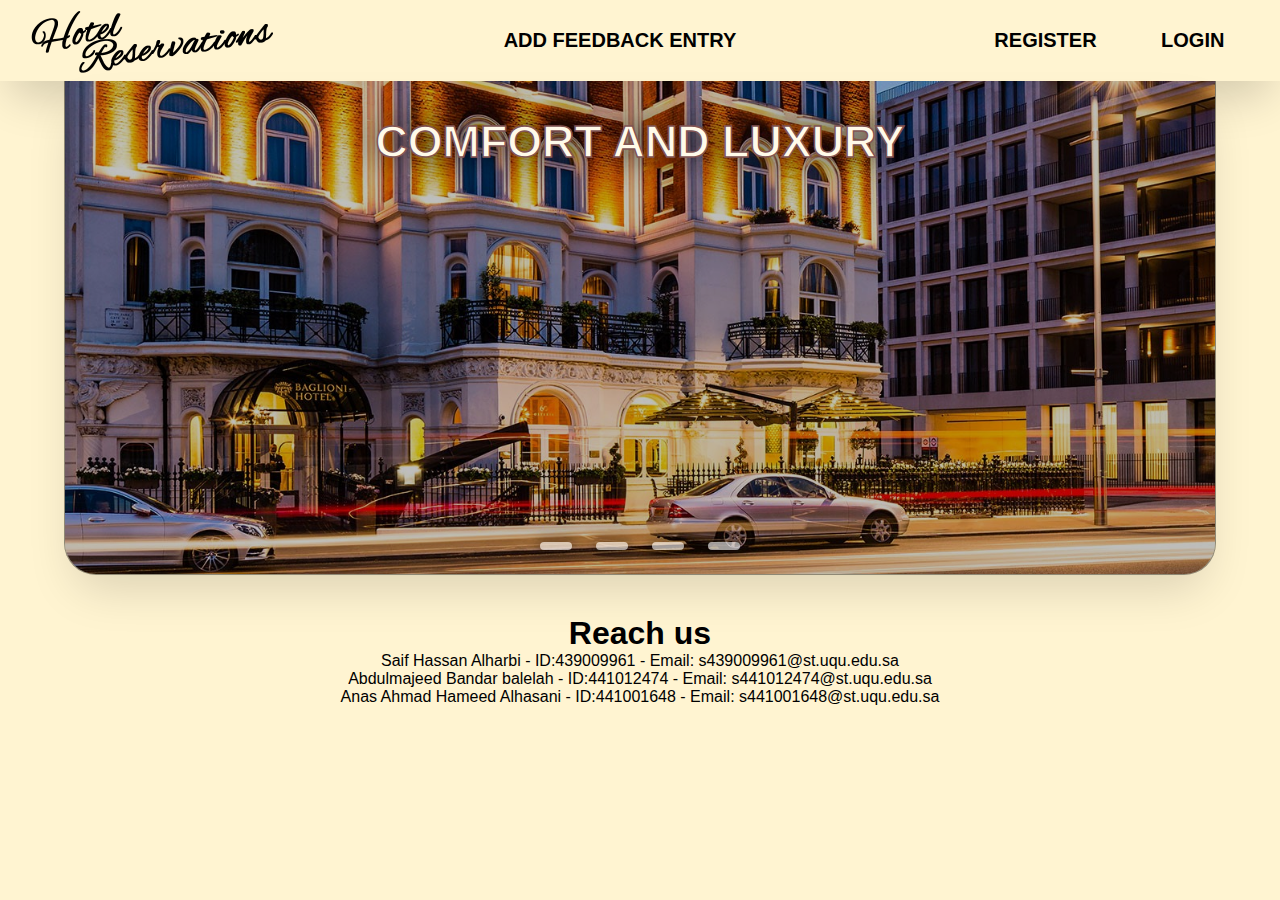
<file: index.html>
<!DOCTYPE html>
<html lang="en">

<head>
    <meta charset="UTF-8">
    <meta http-equiv="X-UA-Compatible" content="IE=edge">
    <meta name="viewport" content="width=device-width, initial-scale=1.0">
    <title>Hotel Reservation</title>
    <link rel="stylesheet" href="style.css">
</head>

<body>
    <div class="page">
        <nav class="header">
            <a href="index.html">
                <img class="logo" src="images/logo.png" alt="Hotel logo" title="Home Page">
            </a>
            <div class="header-mid">
                <li class="list"><a href="#" class="header-text" id="add-feedback">ADD FEEDBACK ENTRY</a></li>
            </div>
            <div class="header-right">
                <ul>
                    <li class="list"><a href="register.html" class="header-text">REGISTER</a></li>
                    <li class="list"><a href="login.html" class="header-text">LOGIN</a></li>
                </ul>
            </div>
        </nav>
        <div id="feedback-modal" class="modal">
            <div class="modal-content">
                <span class="close-button" id="close-btn">&times;</span>
                <form onsubmit="closeModal()">
                    <div class="fb-fields">
                        <label class="feedback-label">Write your feedback please</label>
                        <textarea rows="5" cols="50" class="feedback-field" id="feedback-field" placeholder="Write here..." required autofocus></textarea>
                        <input type="submit" class="feedback-submit-button hover-effect" id="feedback-submit" title="Submit your feedback" value="Submit">
                    </div>
                </form>
            </div>
        </div>
        <div class="slideshow">
            <div class="black-dim">
                <div class="textover-images">
                    <h1>COMFORT AND LUXURY</h1>
                </div>
            </div>

            <div class="slider-div">
                <img id="slide-1" src="images/slide-1.jpg" alt="Hotel-images">
                <img id="slide-2" src="images/slide-2.jpg" alt="Hotel-images">
                <img id="slide-3" src="images/slide-3.jpg" alt="Hotel-images">
                <img id="slide-4" src="images/slide-4.jpg" alt="Hotel-images">
            </div>
            <div class="slider-dots">
                <a href="#slide-1"></a>
                <a href="#slide-2"></a>
                <a href="#slide-3"></a>
                <a href="#slide-4"></a>
            </div>
        </div>
        <div class="paragraph-div">
            <h1 class="paragraph-title">Reach us</h1>
            <p class="paragraph-text">Saif Hassan Alharbi - ID:439009961 - Email: s439009961@st.uqu.edu.sa</p>
            <p class="paragraph-text">Abdulmajeed Bandar balelah - ID:441012474 - Email: s441012474@st.uqu.edu.sa</p>
            <p class="paragraph-text">Anas Ahmad Hameed Alhasani - ID:441001648 - Email: s441001648@st.uqu.edu.sa</p>
        </div>
    </div>

    <script src="script.js"></script>
</body>

</html>
</file>
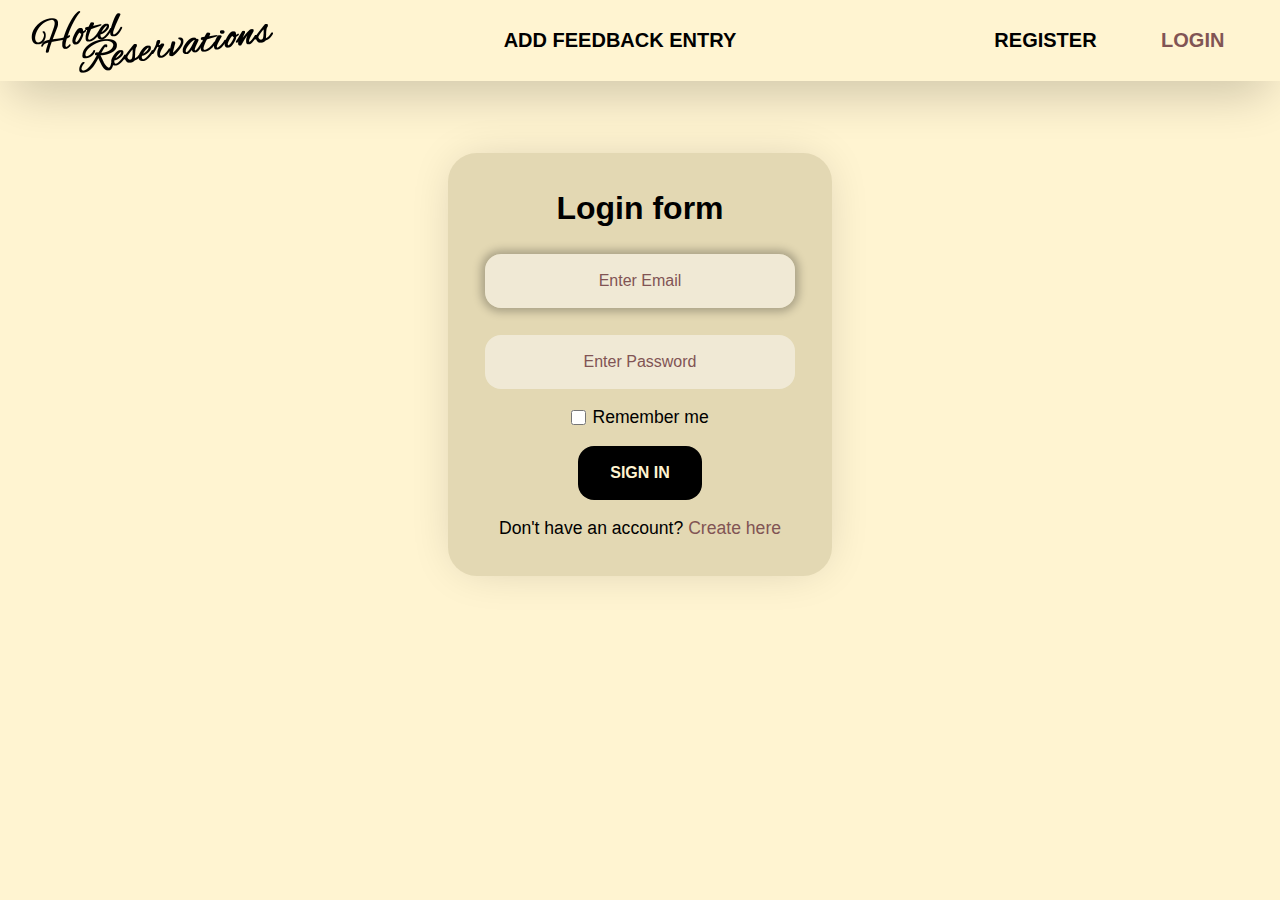
<file: login.html>
<!DOCTYPE html>
<html lang="en">

<head>
    <meta charset="UTF-8">
    <meta http-equiv="X-UA-Compatible" content="IE=edge">
    <meta name="viewport" content="width=device-width, initial-scale=1.0">
    <title>Login Page</title>
    <link rel="stylesheet" href="style.css">
</head>

<body>
    <div class="page">
        <nav class="header">
            <a href="index.html">
                <img class="logo" src="images/logo.png" alt="Hotel logo" title="Home Page">
            </a>
            <div class="header-mid">
                <li class="list"><a href="#" class="header-text" id="add-feedback">ADD FEEDBACK ENTRY</a></li>
            </div>
            <div class="header-right">
                <ul>
                    <li class="list"><a href="register.html" class="header-text">REGISTER</a></li>
                    <li class="list"><label class="disabled-text" title="You are in the login page">LOGIN</label></li>
                </ul>
            </div>
        </nav>
        <div id="feedback-modal" class="modal">
            <div class="modal-content">
                <span class="close-button" id="close-btn">&times;</span>
                <form onsubmit="closeModal()">
                    <div class="fb-fields">
                        <label class="feedback-label">Write your feedback please</label>
                        <textarea rows="5" cols="50" class="feedback-field" id="feedback-field" placeholder="Write here..." required autofocus></textarea>
                        <input type="submit" class="feedback-submit-button hover-effect" id="feedback-submit" title="Submit your feedback" value="Submit">
                    </div>
                </form>
            </div>
        </div>
        <div class="login-page">
            <form class="login-form">
                <h1>Login form</h1>
                <div>
                    <label for="email" class="error-message" id="loginEmailError">Email must be filled</label>
                    <input type="email" class="login-input-field" id="loginEmail" title="Email" placeholder="Enter Email" required autofocus>
                </div>
                <div>
                    <label for="loginPassword" class="error-message" id="loginPasswordError">Password must be filled</label>
                    <input type="Password" class="login-input-field" id="loginPassword" title="Password" placeholder="Enter Password" required>
                </div>
                <div class="checkbox-div">
                    <input type="checkbox" class="checkbox" id="rememberMe">
                    <label for="rememberMe" class="checkbox-text">Remember me</label>
                </div>
                <input type="submit" class="login-button hover-effect" id="submitButton" title="Sign in" value="Sign in" disabled>
                <div class="hyperlink">
                    <label for="reg-link">Don't have an account?</label>
                    <a href="register.html" id="reg-link">Create here</a>
                </div>
            </form>
        </div>
    </div>

    <script src="script.js"></script>
</body>

</html>
</file>
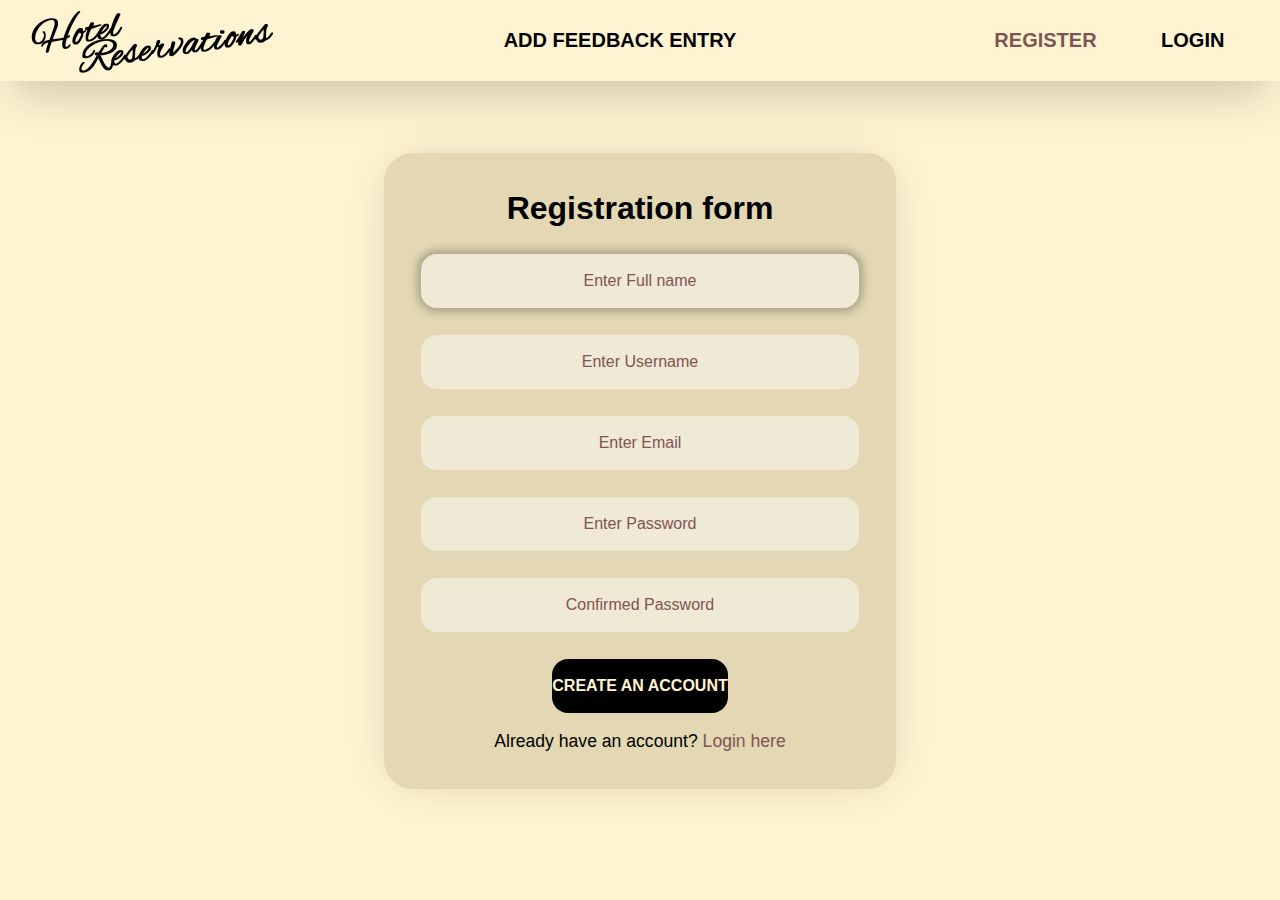
<file: register.html>
<!DOCTYPE html>
<html lang="en">

<head>
    <meta charset="UTF-8">
    <meta http-equiv="X-UA-Compatible" content="IE=edge">
    <meta name="viewport" content="width=device-width, initial-scale=1.0">
    <title>Register Page</title>
    <link rel="stylesheet" href="style.css">
</head>

<body>
    <div class="page">
        <nav class="header">
            <a href="index.html">
                <img class="logo" src="images/logo.png" alt="Hotel logo" title="Home Page">
            </a>
            <div class="header-mid">
                <li class="list"><a href="#" class="header-text" id="add-feedback">ADD FEEDBACK ENTRY</a></li>
            </div>
            <div class="header-right">
                <ul>
                    <li class="list"><label class="disabled-text" title="You are in the registeration page">REGISTER</label></li>
                    <li class="list"><a href="login.html" class="header-text">LOGIN</a></li>
                </ul>
            </div>
        </nav>
        <div id="feedback-modal" class="modal">
            <div class="modal-content">
                <span class="close-button" id="close-btn">&times;</span>
                <form onsubmit="closeModal()">
                    <div class="fb-fields">
                        <label class="feedback-label">Write your feedback please</label>
                        <textarea rows="5" cols="50" class="feedback-field" id="feedback-field" placeholder="Write here..." required autofocus></textarea>
                        <input type="submit" class="feedback-submit-button hover-effect" id="feedback-submit" title="Submit your feedback" value="Submit">
                    </div>
                </form>
            </div>
        </div>
        <div class="reg-page">
            <form class="reg-form">
                <h1>Registration form</h1>
                <div>
                    <label for="fullName" class="error-message" id="fullNameError">Full name must be between 5 and 24 characters</label>
                    <input type="text" class="input-field" id="fullName" title="Full name" placeholder="Enter Full name" required autofocus>
                </div>
                <div>
                    <label for="userName" class="error-message" id="userNameError">Username must be between 5 and 16 characters</label>
                    <input type="text" class="input-field" id="userName" title="Username" placeholder="Enter Username" required>
                </div>

                <div>
                    <label for="email" class="error-message" id="emailError">Email must be between 8 and 24 characters</label>
                    <input type="email" class="input-field" id="email" title="Email" placeholder="Enter Email" required>
                </div>
                <div>
                    <label for="password" class="error-message" id="passwordError">Password must be between 8 and 16 characters</label>
                    <input type="Password" class="input-field" id="password" title="Password" placeholder="Enter Password" required>
                </div>
                <div>
                    <label for="confirmedPassword" class="error-message" id="confirmedPasswordError">Must match password</label>
                    <input type="Password" class="input-field" id="confirmedPassword" title="Confirmed Password" placeholder="Confirmed Password" required>
                </div>
                <input type="submit" class="submit-button hover-effect" id="submitButton" title="Submit your registration" value="Create an Account" disabled>
                <div class="hyperlink">
                    <label for="login-link">Already have an account?</label>
                    <a href="login.html" id="reg-link">Login here</a>
                </div>
            </form>
        </div>
    </div>

    <script src="script.js"></script>
</body>

</html>
</file>
<file: style.css>
*{
    margin: 0;
    padding: 0;
    box-sizing: border-box;
    font-family: 'Open Sans', sans-serif;
}
:root {
    --primary-color: #fff4d1;
    --secondary-color: #e3d8b3;
    --font-color: #000000;
    --font-color1: #815454;
}

.body, html{
    background-color: var(--primary-color);
}
.header{
    padding: 0px 2%;
    width: 100%;
    height: 9vh;
    display: flex;
    align-items: center;
    justify-content: space-between;
    box-shadow: 0 1.5rem 3rem -0.75rem rgba(0, 0, 0, 0.20);
}
.header-mid{
    text-align: center;
}
.logo{
    width: 250px;
    height: 70px;
}
.list{
    display: inline-block;
    list-style: none;
    margin: 10px 30px;
}
.header-text{
    font-weight: 700;
    font-size: 1.25rem;
    text-decoration: none;
    color: var(--font-color);
}
.disabled-text{
    font-weight: 700;
    font-size: 1.25rem;
    text-decoration: none;
    color: var(--font-color1);
}
.header-text:hover{
    color: var(--font-color1);
    text-shadow: 0 0 0.05rem rgba(0, 0, 0, 0.75);
    transition: 200ms;
}

/* Header style end */

.modal{
    display: none; 
    position: fixed; 
    z-index: 2;  
    left: 0;
    top: 0;
    width: 100%; 
    height: 100%; 
    overflow: auto; 
    background-color: rgba(0,0,0,0.5);
} 
.modal-content {
    background-color: var(--secondary-color);
    display: flex;
    flex-direction: column;
    width: fit-content;
    height: fit-content;
    margin: 30vh auto;
    overflow: hidden;
    border-radius: 1.8rem;
}
.close-button {
    color: #000000;
    font-size: 28px;
    font-weight: bold;
    margin-left:auto;
    padding:1vh 1vw 0 1vw;
    cursor: pointer;
}
.fb-fields{
    display: flex;
    flex-direction: column;
    justify-content: space-between;
    padding:0 35px 2vh 35px;
}

.feedback-label{
    text-align: center;
    font-size: 1.2rem;
    color: var(--font-color);
}

.feedback-field{
    width: 100%;
    height: 10vh;
    min-width: 15vw;
    min-height: 4vh;
    margin-top: 1vh;
    border: none;
    border-radius: 1rem;
    outline: none;
    text-align: center;
    padding:0.5rem;
    font-size: 1rem;
    background-color: rgba(255, 255, 255, 0.45);
}

.feedback-submit-button{
    width: 100%;
    height: 5vh;
    margin: 2vh auto 2vh auto;
    border: none;
    border-radius: 1rem;
    outline: none;
    background-color: var(--font-color);
    color: var(--primary-color);
    text-transform: uppercase;
    cursor: pointer;
    font-size: 1rem; 
    font-weight: 700;
}

/* Modal style end */

.slideshow{
    position: relative;
    max-width: 90%;
    margin: 0 auto;
}
.black-dim{
    position: absolute;
    top: 0;
    left: 0;
    width: 100%;
    height: 100%;
    background-color: rgba(0, 0, 0, 0.25);
    border-radius: 0 0 2rem 2rem;
}
.textover-images{
    text-align: center;
    margin-top: 3%;
}
.textover-images h1{
    font-weight: 700;
    font-size: 3.5vw;
    color:#fffae9;
    text-shadow:0 0 2rem #000000;
    -webkit-text-stroke: 1.5px #815454;
}
.slider-div{
    display: flex;
    aspect-ratio: 21/9;
    overflow-x: auto;
    overflow: hidden;
    scroll-snap-type: x mandatory;
    scroll-behavior: smooth;
    box-shadow: 0 1.5rem 3rem -0.75rem rgba(0, 0, 0, 0.15);
    border-radius: 0 0 2rem 2rem;
    border: 1px solid rgba(0, 0, 0, 0.25);
    border-top: none;
    
}
.slider-div img{
    margin-top: -20%;
    flex: 1 0 100%;
    scroll-snap-align: start;
    object-fit: cover;
}
.slider-dots{
    display: flex;
    columns-gap: 1rem;
    position: absolute;
    bottom: 1.25rem;
    left: 50%;
    transform: translateX(-50%);
    z-index: 1;
}
.slider-dots a{
    width: 2rem;
    height: 0.50rem;
    margin: 0.3rem 0.75rem;
    border-radius: 0.5rem;
    background-color: #ffffff;
    box-shadow: 0 0 0.75rem 0.25rem rgba(0, 0, 0, 0.50);
    opacity: 60%;
    transition: opacity ease 200ms;
}
.slider-dots a:hover{
    opacity: 100%;
}

/* Slider style end */

.paragraph-div{
    display: flex;
    flex-direction: column;
    align-items: center;
    margin-top: 40px;
}
.paragraph-text{
    font-size: 1rem;
}

/* Paragraph style end */

/* ---------- Home Page style end ---------- */

.reg-page{
    height: fit-content;
    max-width: 40%;
    margin: 8vh auto;
    overflow: hidden;
    background-color: var(--secondary-color);
    box-shadow: 0 0 3rem -0.75rem rgba(0, 0, 0, 0.20);
    border-radius: 1.8rem;
} 
.reg-form h1{
    text-align: center;
    font-size: 2rem;
    margin-bottom: 1vh;
}
.reg-form{
    width: 100%;
    height: 100%;
    display: flex;
    flex-direction: column;
    justify-content: space-between;
    padding: 2.3rem;
}
.input-field{
    width: 100%;
    height: 6vh;
    margin-bottom: 1vh;
    border: none;
    border-radius: 1rem;
    outline: none;
    text-align: center;
    font-size: 1.1rem;
    background-color: rgba(255, 255, 255, 0.45);
}
.input-field::placeholder{
    text-align: center;
    font-size: 1rem;
    color: var(--font-color1);
}
.input-field:focus{
    box-shadow: 0 0 0.5rem 0.25rem rgba(0, 0, 0, 0.25);
    transition: 200ms;
}
.submit-button{
    width: 40%;
    height: 6vh;
    margin: 2vh auto 2vh auto;
    border: none;
    border-radius: 1rem;
    outline: none;
    background-color: var(--font-color);
    color: var(--primary-color);
    text-transform: uppercase;
    cursor: pointer;
    font-size: 1rem; 
    font-weight: 700;
}
.hover-effect:hover{
    border:var(--font-color) solid 0.15rem;
    background-color: var(--primary-color);
    color: var(--font-color);
    box-shadow: 0 0 0.5rem 0.25rem rgba(0, 0, 0, 0.25);
    transition: 250ms;
}
form div{
    text-align: center;
}
/* Registration page style end */

.login-page{
    height: fit-content;
    max-width: 30%;
    margin: 8vh auto;
    overflow: hidden;
    background-color: var(--secondary-color);
    box-shadow: 0 0 3rem -0.75rem rgba(0, 0, 0, 0.20);
    border-radius: 1.8rem;
} 
.login-form h1{
    text-align: center;
    font-size: 2rem;
    margin-bottom: 1vh;
}
.login-form{
    width: 100%;
    height: 100%;
    display: flex;
    flex-direction: column;
    justify-content: space-between;
    padding: 2.3rem;
}
.login-input-field{
    width: 100%;
    height: 6vh;
    margin-bottom: 1vh;
    border: none;
    border-radius: 1rem;
    outline: none;
    text-align: center;
    font-size: 1.1rem;
    background-color: rgba(255, 255, 255, 0.45);
}
.login-input-field::placeholder{
    text-align: center;
    font-size: 1rem;
    color: var(--font-color1);
}
.login-input-field:focus{
    box-shadow: 0 0 0.5rem 0.25rem rgba(0, 0, 0, 0.25);
    transition: 200ms;
}
.checkbox-div{
    width: 100%;
    height: 3%;
    display: flex;
    justify-content: center;
    align-items: center;
    gap: 2%;
}
.checkbox{
    width: 15px;
    height: 15px;
    margin: 1vh 0 1vh 0;
    cursor: pointer;
    accent-color: #000000;
}
.checkbox-text{
    cursor: pointer;
    margin: 1vh 0 1vh 0;
    font-size: 1.1rem;
    var(--font-color)
}
.login-button{
    width: 40%;
    height: 6vh;
    margin: 1vh auto 2vh auto;
    border: none;
    border-radius: 1rem;
    outline: none;
    background-color: var(--font-color);
    color: var(--primary-color);
    text-transform: uppercase;
    cursor: pointer;
    font-size: 1rem; 
    font-weight: 700;
}
.hyperlink{
    text-align: center;
    font-size: 1.1rem;
    color: var(--font-color);
}
.hyperlink a{
    text-decoration: none;
    color: var(--font-color1);
}
.hyperlink a:hover{
    text-decoration: none;
    color: var(--font-color);
    transition: 250ms;
}

/* Login page style end */

.error-message{
    color: red;
    font-size: 0.9rem;
    font-weight: bold;
    visibility: hidden;
}
.error-message-visible{
    visibility: visible;
}
.input-field-error {
    border: rgb(255, 0, 0) solid 2px;
}
</file>
